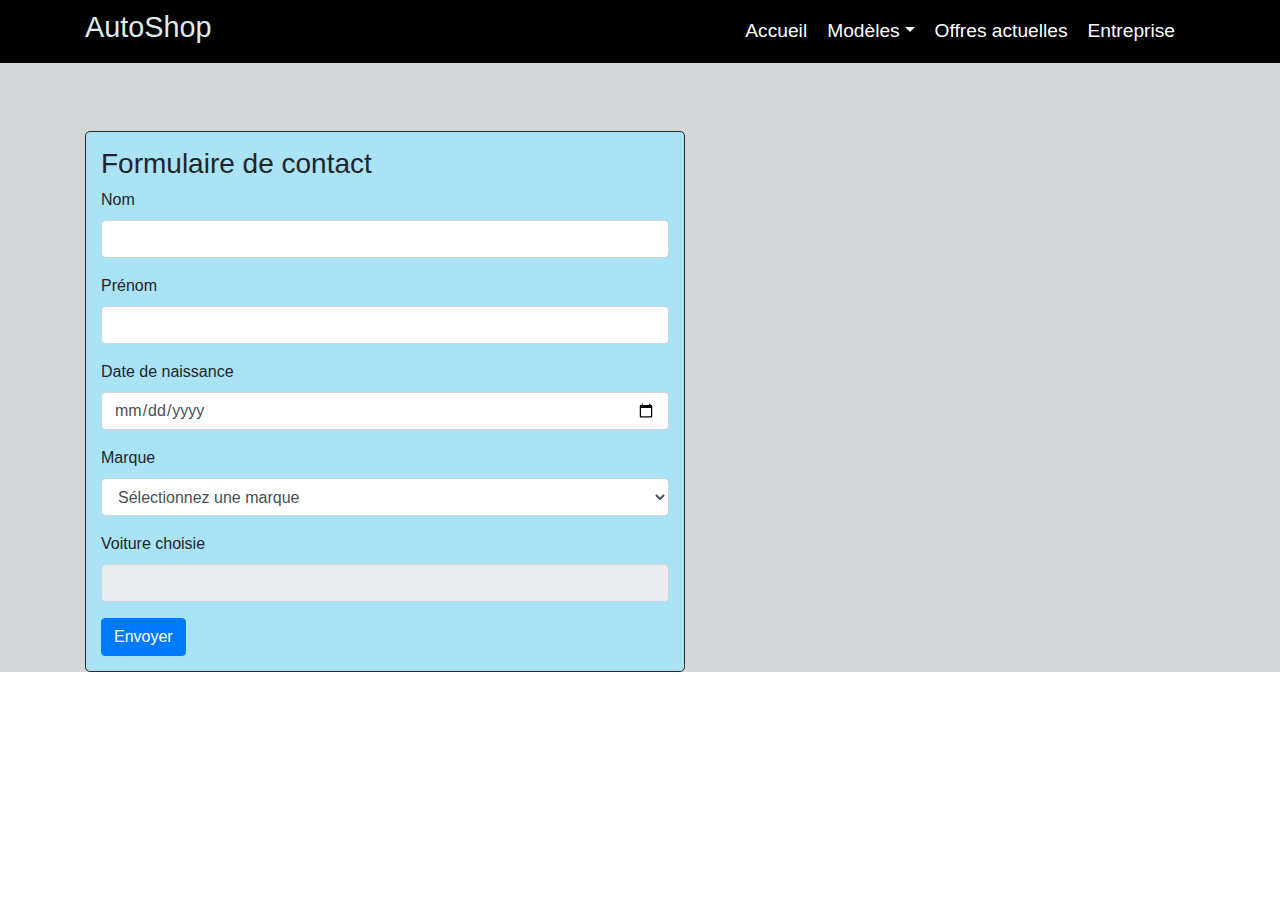
<file: formulaire.html>
<!DOCTYPE html>
<html lang="en">
<head>
    <meta charset="UTF-8">
    <meta name="viewport" content="width=device-width, initial-scale=1.0">
    <title>Formulaire d'achat</title>
    <link rel="stylesheet" href="css/style.css">
    <link rel="stylesheet" href="https://stackpath.bootstrapcdn.com/bootstrap/4.5.2/css/bootstrap.min.css">
    <script src="https://code.jquery.com/jquery-3.5.1.slim.min.js"></script>
    <style>
        .buy {
            background-color: rgb(213, 216, 216);
            display: flex;
            flex-direction: column;
            align-items: center;
        }
        form {
            border: 1px solid #2c2828;
            padding: 15px;
            border-radius: 5px;
            width: 100%;
            max-width: 600px;
            margin-top: 20px;
            background-color: #aae2f6;
        }
        img {
            width: 100%;
            max-width: 600px;
            margin-top: 20px;
        }
    </style>
</head>
<body>

    <header>
        <script src="js/script.js"></script>
        <nav>
            <div class="container ">
                <h2 class="logo">AutoShop</h2>
                <ul class="menu">
                    <li><a href="index.html">Accueil</a></li>
                    <li class="dropdown">
                        <a href="#" class="dropdown-toggle">Modèles</a>
                        <ul class="submenu">
                            <li><a href="index.html#compactes">Compactes</a></li>
                            <li><a href="index.html#suv">SUV</a></li>
                            <li><a href="index.html#berlines">Berlines</a></li>
                            <li><a href="index.html#breaks">Breaks</a></li>
                            <li><a href="index.html#coupes">Coupés</a></li>
                        </ul>
                    </li>
                    <li><a href="offres.html">Offres actuelles</a></li>
                    <li><a href="info.html">Entreprise</a></li>
                </ul>
               
            </div>
        </nav>
    </header>
    <div class="buy">
        <main class="container mt-5">
            
    
            <form id="contactForm">
                <h3>Formulaire de contact</h1>
                <div class="form-group">
                    <label for="nom">Nom</label>
                    <input type="text" class="form-control" id="nom" name="nom" required>
                </div>
                <div class="form-group">
                    <label for="prenom">Prénom</label>
                    <input type="text" class="form-control" id="prenom" name="prenom" required>
                </div>
                <div class="form-group">
                    <label for="dateNaissance">Date de naissance</label>
                    <input type="date" class="form-control" id="dateNaissance" name="dateNaissance" required>
                </div>
                <div class="form-group">
                    <label for="marque">Marque</label>
                    <select class="form-control" id="marque" name="marque" required>
                        <option value="">Sélectionnez une marque</option>
                        <option value="BMW">BMW</option>
                        <option value="Mercedes">Mercedes</option>
                        <option value="Audi">Audi</option>
                    </select>
                </div>
                <div class="form-group">
                    <label for="voitureChoisie">Voiture choisie</label>
                    <input type="text" class="form-control" id="voitureChoisie" name="voitureChoisie" readonly>
                </div>
                <button type="submit" class="btn btn-primary">Envoyer</button>
            </form>
      
        </main>
    
    </div>
    
    <script>
        $(document).ready(function() {
            // Récupération des paramètres de l'URL
            var urlParams = new URLSearchParams(window.location.search);
            var voitureNom = urlParams.get('voitureNom');

            // Pré-remplissage des champs du formulaire
            $('#voitureChoisie').val(voitureNom);
        });
    </script>
</body>
</html>
</file>
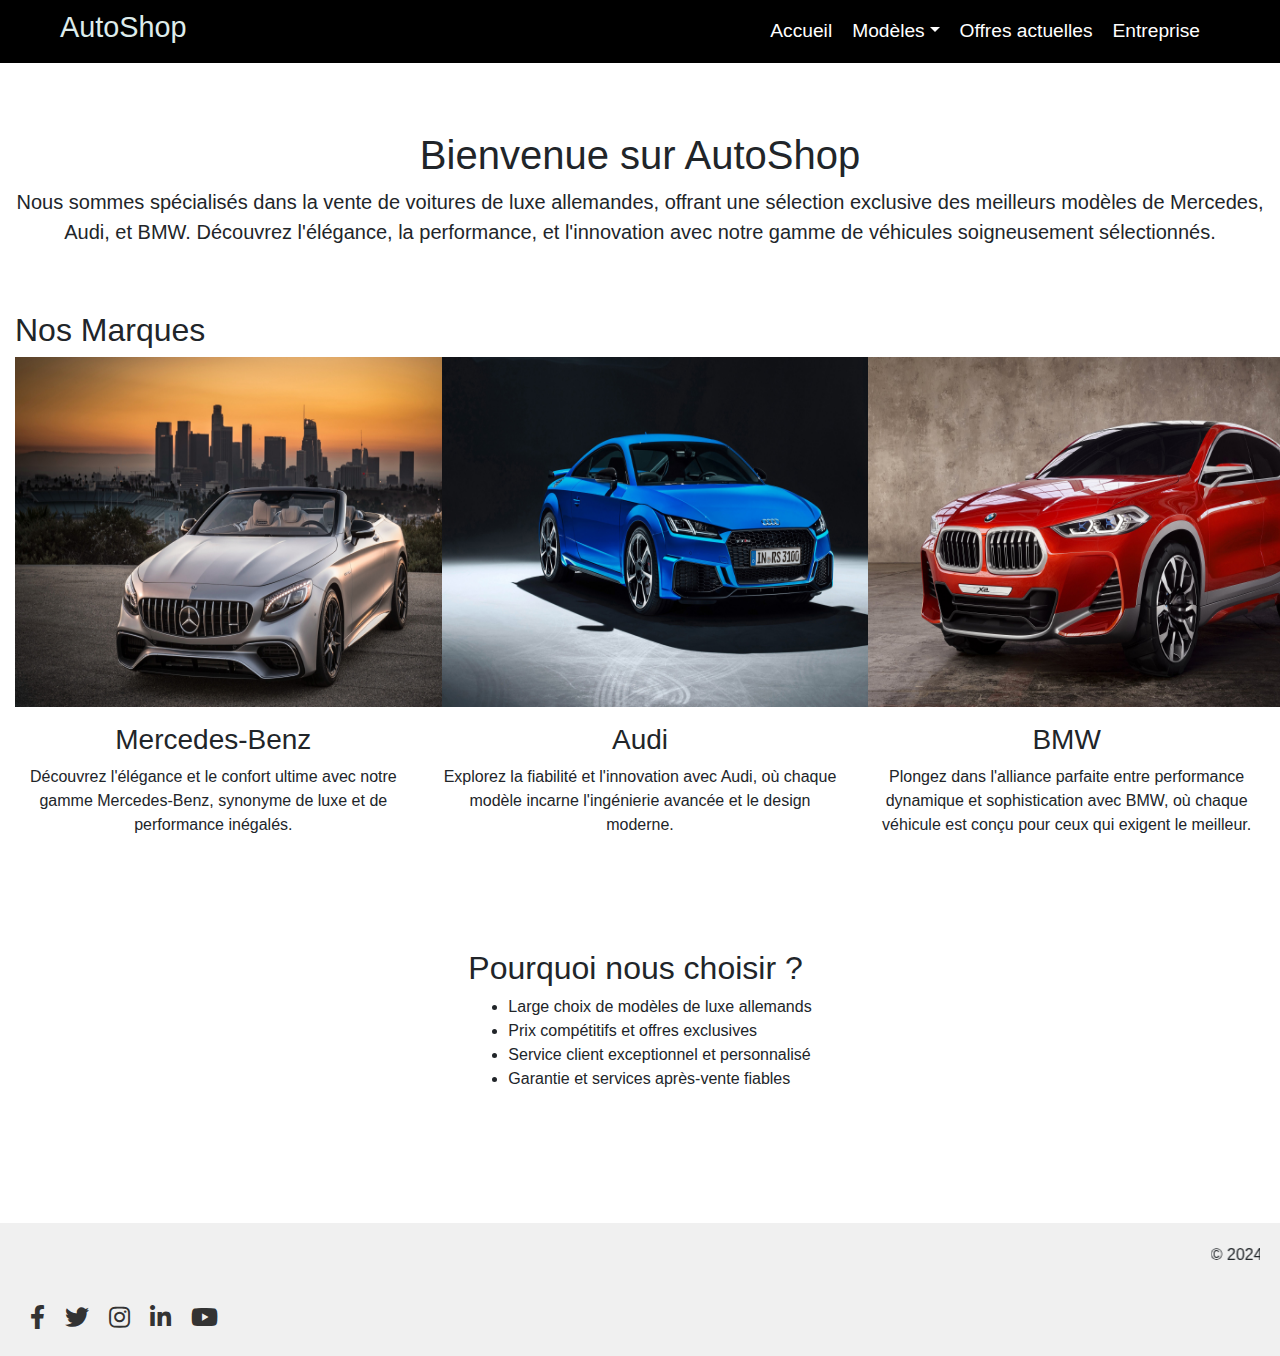
<file: info.html>
<!DOCTYPE html>
<html lang="en">
<head>
    <meta charset="UTF-8">
    <meta name="viewport" content="width=device-width, initial-scale=1.0">
    <title>Entreprise</title>
    <link rel="stylesheet" href="https://stackpath.bootstrapcdn.com/bootstrap/4.5.2/css/bootstrap.min.css">
    <link rel="stylesheet" href="https://cdnjs.cloudflare.com/ajax/libs/font-awesome/5.15.3/css/all.min.css">
    <link rel="stylesheet" href="css/style.css">
    <script src="https://code.jquery.com/jquery-3.5.1.slim.min.js"></script>
    <script src="https://cdn.jsdelivr.net/npm/@popperjs/core@2.5.4/dist/umd/popper.min.js"></script>
    <script src="https://stackpath.bootstrapcdn.com/bootstrap/4.5.2/js/bootstrap.min.js"></script>
</head>
<body>
    <header>

        <script src="js/script.js"></script>
        <nav>
            <div class="container ">
                <h2 class="logo">AutoShop</h2>
                <ul class="menu">
                    <li><a href="index.html">Accueil</a></li>
                    <li class="dropdown">
                        <a href="#" class="dropdown-toggle">Modèles</a>
                        <ul class="submenu">
                            <li><a href="index.html#compactes">Compactes</a></li>
                            <li><a href="index.html#suv">SUV</a></li>
                            <li><a href="index.html#berlines">Berlines</a></li>
                            <li><a href="index.html#breaks">Breaks</a></li>
                            <li><a href="index.html#coupes">Coupés</a></li>
                        </ul>
                    </li>
                    <li><a href="offres.html">Offres actuelles</a></li>
                    <li><a href="info.html">Entreprise</a></li>
                </ul>
              
            </div>
        </nav>
    </header>
    <main class="container-fluid d-flex flex-column justify-content-center align-items-center my-5">
        <h1>Bienvenue sur AutoShop</h1>
        <p class="lead text-center">Nous sommes spécialisés dans la vente de voitures de luxe allemandes, offrant une sélection exclusive des meilleurs modèles de Mercedes, Audi, et BMW. Découvrez l'élégance, la performance, et l'innovation avec notre gamme de véhicules soigneusement sélectionnés.</p>
        
        <section class="my-5">
            <h2>Nos Marques</h2>
            <div class="row">
                <div class="col-md-4 text-center">
                    <img src="acc1.jpg" alt="Mercedes Logo" class="img-fluid mb-3" style="max-width: 500px; height: 350px;">
                    <h3>Mercedes-Benz</h3>
                    <p>Découvrez l'élégance et le confort ultime avec notre gamme Mercedes-Benz, synonyme de luxe et de performance inégalés.</p>
                </div>
                <div class="col-md-4 text-center">
                    <img src="audi1.jpg" alt="Audi Logo" class="img-fluid mb-3" style="max-width: 500px; height: 350px;">
                    <h3>Audi</h3>
                    <p>Explorez la fiabilité et l'innovation avec Audi, où chaque modèle incarne l'ingénierie avancée et le design moderne.</p>
                </div>
                <div class="col-md-4 text-center">
                    <img src="bm1.jpg" alt="BMW Logo" class="img-fluid mb-3" style="max-width: 500px; height: 350px;">
                    <h3>BMW</h3>
                    <p>Plongez dans l'alliance parfaite entre performance dynamique et sophistication avec BMW, où chaque véhicule est conçu pour ceux qui exigent le meilleur.</p>
                </div>
            </div>
        </section>
        
        <section class="my-5">
            <h2>Pourquoi nous choisir ?</h2>
            <ul>
                <li>Large choix de modèles de luxe allemands</li>
                <li>Prix compétitifs et offres exclusives</li>
                <li>Service client exceptionnel et personnalisé</li>
                <li>Garantie et services après-vente fiables</li>
            </ul>
        </section>
    </main>
    
  
    <footer>
        <marquee> <p>&copy; 2024 Autoshop. Tous droits réservés. </p></marquee>  
          <div class="social-icons">
              <a href="#"><i class="fab fa-facebook-f"></i></a>
              <a href="#"><i class="fab fa-twitter"></i></a>
              <a href="#"><i class="fab fa-instagram"></i></a>
              <a href="#"><i class="fab fa-linkedin-in"></i></a>
              <a href="#"><i class="fab fa-youtube"></i></a>
          </div>
      </footer>
</body>
</html>
</file>
<file: css/style.css>
/* Styles généraux */
body {
    font-family: Arial, sans-serif;
    margin: 0;
    padding: 0;
}

header {
    background-color: #333;
    color: #fff;
    text-align: center;
    padding: 1rem 0;
}
header {
    background-color: #000;
    color: #fff;
    padding: 10px 0;
    
}

.container {
    max-width: 1200px;
    margin: 0 auto;
    display: flex;
    justify-content: space-between;
    align-items: center;
    padding: 0 20px;}




.logo {
    color: #deeceb;
    font-size: 1.8rem;
    text-decoration: none;
    font-family: Impact, Haettenschweiler, 'Arial Narrow Bold', sans-serif;
}
.cart-icon {
    font-size: 24px;
    color: #7a848a;
    text-decoration: none;
    position: relative;
}

.cart-icon:hover {
    color: #007bff;
}
.menu {
    list-style-type: none;
    margin: 0;
    padding: 0;
    display: flex;
}

.menu li {
    margin-right: 20px;
    position: relative;
}

.menu li:hover .submenu {
    display: block;
}

.submenu {
    display: none;
    position: absolute;
    background-color: #261e1e;
    box-shadow: 0px px 10px 0px rgba(0,0,0,0.2);
    z-index: 1;
}

.submenu li {
    padding: 10px;
    list-style-type: none;
}

.submenu li a {
    display: block;
    color: #333;
    text-decoration: none;
}

.submenu li a:hover {
    background-color: #4a7d85;
}

.menu {
    list-style-type: none;
    margin: 0;
    padding: 0;
    display: flex;
}

.menu li {
    margin-right: 20px;
}

.menu li a {
    color: #ffffff;
    text-decoration: none;
    font-size: 1.2rem;
    transition: color 0.3s ease;
}

.menu li a:hover {
    color: #cccccc;
}

main {
    padding: 20px;
}
.modele h1{
    color: #2b2915;
}

.car-list {
    display: flex;
    flex-wrap: wrap;
    justify-content: space-around;
    background-color: #eef1f49e;
}
.car-list h2{
    color: #212006;
}
.car-list .btn{
    background-color: #00e1ff;
    color: #ffffff;
    border: none;
    padding: 8px 16px;
    font-size: 0.9rem;
    cursor: pointer;
    border-radius: 3px;
    transition: background-color 0.3s;

}

.car {
    width: calc(25% - 20px); /* Calcul de la largeur pour 4 colonnes avec marges */
    margin: 10px;
    padding: 15px;
    border: 1px solid #ddd;
    border-radius: 5px;
    text-align: center;
    background-color: #f7f5f55f;
}

.car .car-image {
    width: 100%;
    height: 400px; /* Hauteur fixe pour l'image */
    overflow: hidden;
    border-radius: 5px;
    margin-bottom: 10px;
}

.car .car-image img {
    width: 100%;
    height: auto;
    object-fit: cover; /* Pour s'assurer que l'image remplit complètement le conteneur */
    border-radius: 5px;
}

.car h2 {
    font-size: 1.2rem;
    margin-bottom: 10px;
}

.car p {
    font-size: 0.9rem;
    color: #666;
    margin-bottom: 15px;
}

.car .price {
    font-size: 1.1rem;
    font-weight: bold;
    color: #333;
    display: block;
    margin-bottom: 10px;
}

.car .btn {
    background-color: #007bff;
    color: #fff;
    border: none;
    padding: 8px 16px;
    font-size: 0.9rem;
    cursor: pointer;
    border-radius: 3px;
    transition: background-color 0.3s;
}
.car-list container{
    background-color: #666;
}

.car button:hover {
    background-color: #0056b3;
}

@media (max-width: 1024px) {
    .car {
        width: calc(33.33% - 20px); /* Pour 3 colonnes sur les écrans moyens */
    }
}

@media (max-width: 768px) {
    .car {
        width: calc(50% - 20px); /* Pour 2 colonnes sur les tablettes */
    }
}

@media (max-width: 480px) {
    .car {
        width: 100%; /* Pour 1 colonne sur les petits écrans */
    }
}

.social-icons {
    display: flex;
    align-items: center;
}

.social-icons a {
    margin-right: 15px; /* Espacement entre les icônes */
}

.social-icons img {
    width: 30px; /* Taille des logos de réseaux sociaux */
    height: auto;
}
.social-icons {
    margin-top: 10px;
}

.social-icons a {
    color: #333;
    margin: 0 10px;
    text-decoration: none;
    font-size: 24px;
    transition: color 0.3s;
}

.social-icons a:hover {
    color: #007bff; /* Changez cette couleur selon votre thème */
}
footer {
    background-color: #f0f0f0;
    padding: 20px;
    text-align: left;
}
.back-to-top {
    position: fixed;
    bottom: 30px;
    right: 30px;
    display: none; /* Caché par défaut */
    background-color: #1d2127;
    border-radius: 50%;
    padding: 10px;
    box-shadow: 0 2px 5px rgba(0, 0, 0, 0.2);
    cursor: pointer;
}

.back-to-top img {
    width: 30px;
    height: 30px;
}

.btn{
    background-color: #007bff;
    color: #fff;
    border: none;
    padding: 8px 16px;
    font-size: 0.9rem;
    cursor: pointer;
    border-radius: 3px;
    transition: background-color 0.3s;
}
form {
    border: 1px solid #f4ebeb;
    padding: 15px;
    border-radius: 5px;
}
</file>
